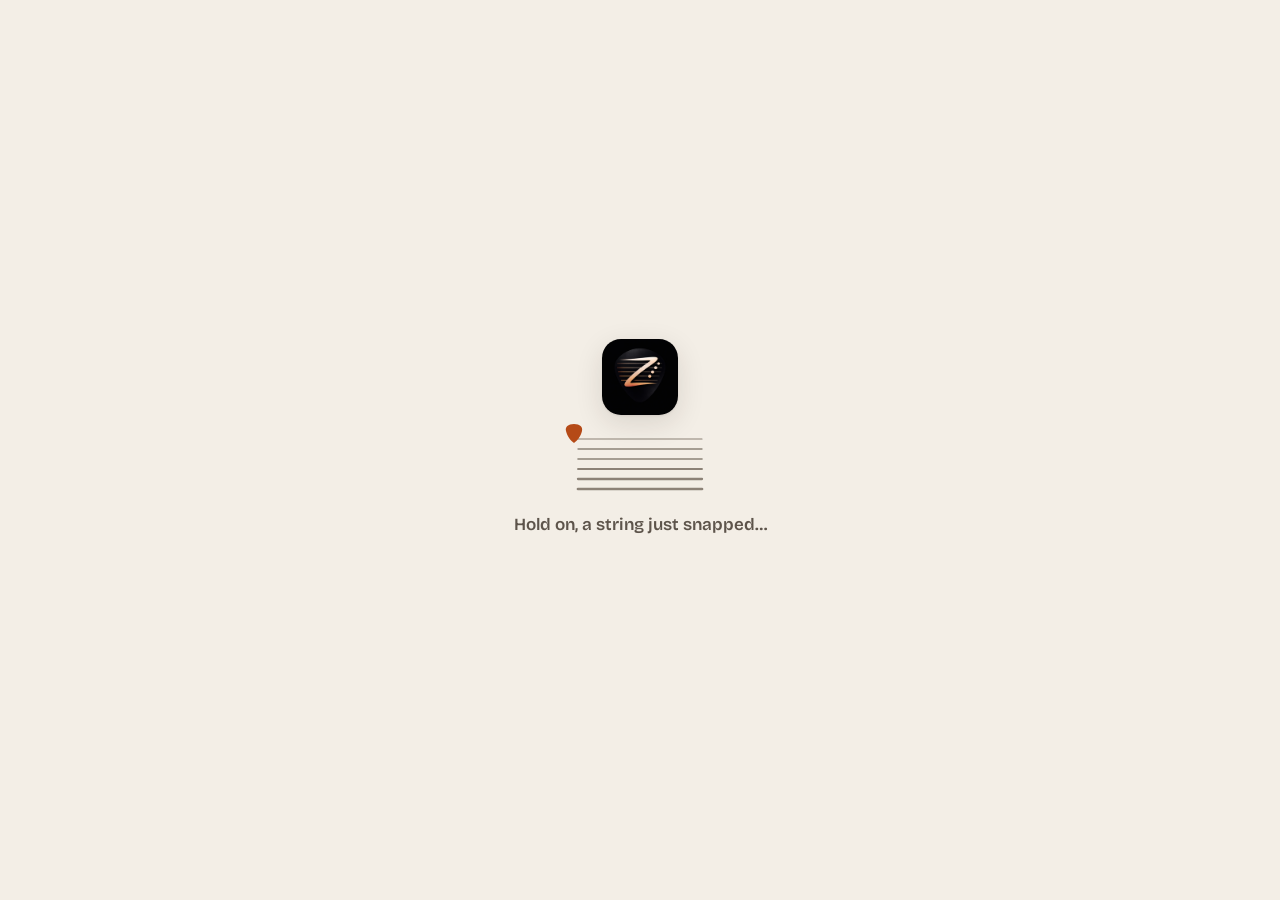
<file: index.html>
<!doctype html>
<html lang="en">
<head>
  <meta charset="utf-8">
  <meta name="viewport" content="width=device-width, initial-scale=1, maximum-scale=1, user-scalable=no, viewport-fit=cover">
  <meta name="theme-color" content="#f3eee6">
  <meta name="color-scheme" content="light dark">
  <meta name="description" content="Your guitar songbook: chords over lyrics, chord shapes, autoscroll, tuner. Works offline.">
  <meta name="apple-mobile-web-app-capable" content="yes">
  <meta name="mobile-web-app-capable" content="yes">
  <meta name="apple-mobile-web-app-status-bar-style" content="default">
  <meta name="apple-mobile-web-app-title" content="TabIt">
  <meta name="robots" content="noindex">
  <title>TabIt</title>
  <link rel="manifest" href="manifest.json">
  <link rel="icon" href="icons/favicon-32.png" sizes="32x32">
  <link rel="apple-touch-icon" href="icons/apple-touch-icon.png">
  <link rel="preload" href="fonts/bricolage-grotesque.woff2" as="font" type="font/woff2" crossorigin>
  <link rel="preload" href="fonts/source-serif-4.woff2" as="font" type="font/woff2" crossorigin>
  <link rel="preload" href="fonts/jetbrains-mono.woff2" as="font" type="font/woff2" crossorigin>
  <link rel="stylesheet" href="styles.css">
  <script>
    // theme before first paint, so dark mode never flashes white
    try {
      var t = (JSON.parse(localStorage.getItem('tabit.prefs')) || {}).theme;
      if (t && t !== 'system') document.documentElement.dataset.theme = t;
    } catch (e) {}
  </script>
  <script type="module" src="js/splash.js"></script>
  <script type="module" src="js/app.js"></script>
</head>
<body>
  <div id="root" class="splash" aria-busy="true">
    <div class="splash-in">
      <img class="splash-logo" src="icons/icon-192.png" alt="" width="76" height="76">
      <svg class="splash-strings" viewBox="0 0 132 62" aria-hidden="true">
        <line x1="4" y1="6" x2="128" y2="6" stroke-width="1.1" style="--i:0"/>
        <line x1="4" y1="16" x2="128" y2="16" stroke-width="1.3" style="--i:1"/>
        <line x1="4" y1="26" x2="128" y2="26" stroke-width="1.6" style="--i:2"/>
        <line x1="4" y1="36" x2="128" y2="36" stroke-width="1.9" style="--i:3"/>
        <line x1="4" y1="46" x2="128" y2="46" stroke-width="2.3" style="--i:4"/>
        <line x1="4" y1="56" x2="128" y2="56" stroke-width="2.7" style="--i:5"/>
        <path class="pick" d="M0-9C6-9 9-6 8-2 7 3 3 8 0 10-3 8-7 3-8-2-9-6-6-9 0-9Z"/>
      </svg>
      <p class="splash-pun" aria-live="polite"></p>
    </div>
  </div>
  <noscript><p style="padding:24px">TabIt needs JavaScript.</p></noscript>
</body>
</html>
</file>
<file: styles.css>
/* TabIt — "copper & ink"
   Two themes: Paper (warm off-white, ink, copper chords) and Stage (warm black,
   peach chords). Type: Bricolage Grotesque for the interface and chord names,
   Source Serif 4 for lyrics (it reads like a printed songbook), JetBrains Mono
   for tablature. All fonts are self-hosted so the app works offline. */

@font-face {
  font-family: 'Bricolage Grotesque';
  src: url(fonts/bricolage-grotesque.woff2) format('woff2');
  font-weight: 200 800;
  font-display: swap;
}
@font-face {
  font-family: 'Source Serif 4';
  src: url(fonts/source-serif-4.woff2) format('woff2');
  font-weight: 200 900;
  font-display: swap;
}
@font-face {
  font-family: 'JetBrains Mono';
  src: url(fonts/jetbrains-mono.woff2) format('woff2');
  font-weight: 100 800;
  font-display: swap;
}

:root {
  --font-ui: 'Bricolage Grotesque', ui-sans-serif, system-ui, -apple-system, 'Segoe UI', Roboto, sans-serif;
  --font-lyric: 'Source Serif 4', 'Iowan Old Style', 'Palatino Linotype', Georgia, serif;
  --font-mono: 'JetBrains Mono', ui-monospace, 'SF Mono', Menlo, Consolas, monospace;

  --bg: #f3eee6;
  --surface: #fbf8f3;
  --surface-2: #ebe4d9;
  --surface-3: #e0d7ca;
  --ink: #1b1612;
  --ink-2: #5d544b;
  --ink-3: #8c8277;
  --line: rgba(40, 28, 18, 0.13);
  --line-strong: rgba(40, 28, 18, 0.24);
  --accent: #b54a17;
  --accent-2: #d86a2f;
  --accent-ink: #fff7f0;
  --accent-soft: rgba(181, 74, 23, 0.1);
  --chord: #ad3d10;
  --chord-soft: rgba(173, 61, 16, 0.1);
  --good: #2f7d4e;
  --good-soft: rgba(47, 125, 78, 0.12);
  --warn: #9a6a00;
  --danger: #b42318;
  --danger-soft: rgba(180, 35, 24, 0.1);
  --deck: #1d1916;
  --deck-ink: #f2ebe3;
  --deck-ink-2: #a89e94;
  --shadow: 0 1px 2px rgba(40, 28, 18, 0.08), 0 8px 28px rgba(40, 28, 18, 0.12);
  --scrim: rgba(25, 18, 12, 0.42);
  --radius: 14px;
  --radius-s: 9px;
  --tabbar-h: 58px;
  --safe-b: env(safe-area-inset-bottom, 0px);
  --safe-t: env(safe-area-inset-top, 0px);
  --gutter: 16px;
  color-scheme: light;
}

@media (prefers-color-scheme: dark) {
  :root:not([data-theme='light']) {
    --bg: #12100e;
    --surface: #1b1815;
    --surface-2: #26221e;
    --surface-3: #312c27;
    --ink: #f2ebe3;
    --ink-2: #b9aea3;
    --ink-3: #85796f;
    --line: rgba(242, 235, 227, 0.11);
    --line-strong: rgba(242, 235, 227, 0.22);
    --accent: #f08a4b;
    --accent-2: #f6a26b;
    --accent-ink: #1c0f07;
    --accent-soft: rgba(240, 138, 75, 0.14);
    --chord: #f7ad78;
    --chord-soft: rgba(247, 173, 120, 0.13);
    --good: #5ccf8b;
    --good-soft: rgba(92, 207, 139, 0.14);
    --warn: #e8b84a;
    --danger: #ff6f61;
    --danger-soft: rgba(255, 111, 97, 0.14);
    --deck: #2a2521;
    --shadow: 0 1px 2px rgba(0, 0, 0, 0.4), 0 10px 30px rgba(0, 0, 0, 0.45);
    --scrim: rgba(0, 0, 0, 0.55);
    color-scheme: dark;
  }
}
:root[data-theme='dark'] {
  --bg: #12100e;
  --surface: #1b1815;
  --surface-2: #26221e;
  --surface-3: #312c27;
  --ink: #f2ebe3;
  --ink-2: #b9aea3;
  --ink-3: #85796f;
  --line: rgba(242, 235, 227, 0.11);
  --line-strong: rgba(242, 235, 227, 0.22);
  --accent: #f08a4b;
  --accent-2: #f6a26b;
  --accent-ink: #1c0f07;
  --accent-soft: rgba(240, 138, 75, 0.14);
  --chord: #f7ad78;
  --chord-soft: rgba(247, 173, 120, 0.13);
  --good: #5ccf8b;
  --good-soft: rgba(92, 207, 139, 0.14);
  --warn: #e8b84a;
  --danger: #ff6f61;
  --danger-soft: rgba(255, 111, 97, 0.14);
  --deck: #2a2521;
  --shadow: 0 1px 2px rgba(0, 0, 0, 0.4), 0 10px 30px rgba(0, 0, 0, 0.45);
  --scrim: rgba(0, 0, 0, 0.55);
  color-scheme: dark;
}
/* Stage black: true black for OLED phones on stage */
:root[data-theme='black'] {
  --bg: #000;
  --surface: #0e0d0c;
  --surface-2: #1a1816;
  --surface-3: #262320;
  --ink: #f5efe8;
  --ink-2: #b9aea3;
  --ink-3: #7d7369;
  --line: rgba(245, 239, 232, 0.12);
  --line-strong: rgba(245, 239, 232, 0.22);
  --accent: #ff9150;
  --accent-2: #ffab78;
  --accent-ink: #1c0f07;
  --accent-soft: rgba(255, 145, 80, 0.15);
  --chord: #ffb27d;
  --chord-soft: rgba(255, 178, 125, 0.14);
  --good: #5ccf8b;
  --good-soft: rgba(92, 207, 139, 0.14);
  --warn: #e8b84a;
  --danger: #ff6f61;
  --danger-soft: rgba(255, 111, 97, 0.14);
  --deck: #1d1a17;
  --shadow: 0 1px 2px rgba(0, 0, 0, 0.6), 0 10px 30px rgba(0, 0, 0, 0.6);
  --scrim: rgba(0, 0, 0, 0.6);
  color-scheme: dark;
}

*, *::before, *::after { box-sizing: border-box; }
/* an app, not a page: no pinch or double-tap zoom (a song's text size is pinched instead) */
html { -webkit-text-size-adjust: 100%; text-size-adjust: 100%; height: 100%; touch-action: pan-x pan-y; }
body {
  margin: 0;
  min-height: 100%;
  background: var(--bg);
  color: var(--ink);
  font: 400 16px/1.45 var(--font-ui);
  -webkit-font-smoothing: antialiased;
  -webkit-tap-highlight-color: transparent;
  overscroll-behavior-y: none;
}
button, input, select, textarea { font: inherit; color: inherit; }
button { cursor: pointer; }
a { color: var(--accent); }
:focus-visible { outline: 2px solid var(--accent); outline-offset: 2px; border-radius: 4px; }
[hidden] { display: none !important; }
.ic { width: 22px; height: 22px; flex: none; vertical-align: middle; }
.set-row > .ic { color: var(--ink-2); }
.set-row > .ic.on { color: var(--accent); }
.sr-only { position: absolute; width: 1px; height: 1px; padding: 0; margin: -1px; overflow: hidden; clip: rect(0 0 0 0); white-space: nowrap; border: 0; }

/* ---------- app shell ---------- */

.app { min-height: 100dvh; display: flex; flex-direction: column; }
.view { flex: 1; min-width: 0; padding-bottom: calc(var(--tabbar-h) + var(--safe-b) + 12px); }
.app.immersive .view { padding-bottom: 0; }

.tabbar {
  position: fixed; left: 0; right: 0; bottom: 0; z-index: 40;
  display: grid; grid-template-columns: repeat(4, 1fr);
  height: calc(var(--tabbar-h) + var(--safe-b)); padding-bottom: var(--safe-b);
  background: color-mix(in srgb, var(--bg) 97%, transparent);
  backdrop-filter: saturate(1.4) blur(16px); -webkit-backdrop-filter: saturate(1.4) blur(16px);
  border-top: 1px solid var(--line);
}
.app.immersive .tabbar { display: none; }
.tab-btn {
  appearance: none; border: 0; background: none; padding: 7px 0 0; text-decoration: none;
  display: flex; flex-direction: column; align-items: center; gap: 3px;
  color: var(--ink-3); font: 600 11px/1 var(--font-ui); letter-spacing: 0.02em; position: relative;
}
.tab-btn svg { width: 24px; height: 24px; }
.tab-btn[aria-current='page'] { color: var(--ink); }
.tab-btn[aria-current='page']::after {
  content: ''; position: absolute; top: 0; left: 50%; width: 22px; height: 3px; margin-left: -11px;
  border-radius: 0 0 3px 3px; background: var(--accent);
}
.tab-brand { display: none; }

@media (min-width: 900px) {
  .app { flex-direction: row; }
  .tabbar {
    position: sticky; top: 0; left: auto; bottom: auto; height: 100dvh; width: 92px; flex: none;
    grid-template-columns: none; grid-auto-rows: 72px; align-content: start; gap: 4px; padding: 14px 0;
    border-top: 0; border-right: 1px solid var(--line); background: var(--bg); backdrop-filter: none;
  }
  .tab-brand { display: flex; justify-content: center; padding: 6px 0 14px; }
  .tab-brand img { width: 40px; height: 40px; border-radius: 11px; }
  .tab-btn { padding: 12px 0; font-size: 12px; }
  .tab-btn[aria-current='page']::after { top: 50%; left: 0; width: 3px; height: 26px; margin: -13px 0 0; border-radius: 0 3px 3px 0; }
  .view { padding-bottom: 32px; }
  .app.immersive .tabbar { display: grid; }
}

/* ---------- page header ---------- */

.page { max-width: 760px; margin: 0 auto; padding: 0 var(--gutter); }
.page.wide { max-width: 1100px; }
.page-head { padding: calc(var(--safe-t) + 18px) 0 10px; display: flex; align-items: flex-end; gap: 12px; }
.page-title {
  margin: 0; flex: 1; min-width: 0;
  font: 700 34px/1.02 var(--font-ui); font-variation-settings: 'opsz' 96; letter-spacing: -0.025em;
}
.page-title small { display: block; margin-bottom: 6px; font: 600 12px/1 var(--font-ui); letter-spacing: 0.12em; text-transform: uppercase; color: var(--ink-3); }
.eyebrow { font: 600 12px/1 var(--font-ui); letter-spacing: 0.12em; text-transform: uppercase; color: var(--ink-3); }

/* ---------- buttons & inputs ---------- */

.btn {
  appearance: none; border: 0; border-radius: var(--radius-s); min-height: 42px; padding: 0 16px;
  display: inline-flex; align-items: center; justify-content: center; gap: 8px;
  background: var(--surface-2); color: var(--ink); font: 600 15px/1 var(--font-ui);
  transition: background-color .15s, transform .1s, opacity .15s; white-space: nowrap;
}
.btn:active { transform: scale(0.97); }
.btn:disabled { opacity: 0.45; pointer-events: none; }
.btn svg { width: 19px; height: 19px; flex: none; }
.btn-primary { background: var(--accent); color: var(--accent-ink); }
.btn-ghost { background: transparent; }
.btn-ghost:hover { background: var(--surface-2); }
.btn-danger { background: var(--danger-soft); color: var(--danger); }
.btn-small { min-height: 34px; padding: 0 12px; font-size: 14px; border-radius: 8px; }
.btn-block { width: 100%; }
.icon-btn {
  appearance: none; border: 0; background: transparent; color: var(--ink);
  width: 42px; height: 42px; border-radius: 12px; display: inline-grid; place-items: center; flex: none;
}
.icon-btn:hover { background: var(--surface-2); }
.icon-btn:active { transform: scale(0.94); }
.icon-btn svg { width: 22px; height: 22px; }
.icon-btn.on { color: var(--accent); }
.icon-btn.filled { background: var(--surface-2); }

.field { display: grid; gap: 6px; margin: 0 0 14px; }
.field > span { font: 600 13px/1.2 var(--font-ui); color: var(--ink-2); }
.hint { font-size: 13px; color: var(--ink-3); margin: 4px 0 0; }
.input, .textarea, .select {
  width: 100%; min-height: 46px; padding: 11px 14px; border-radius: var(--radius-s);
  border: 1px solid var(--line); background: var(--surface); color: var(--ink); font-size: 16px; outline: 0;
}
.input:focus, .textarea:focus, .select:focus { border-color: var(--accent); box-shadow: 0 0 0 3px var(--accent-soft); }
.textarea { min-height: 160px; resize: vertical; line-height: 1.5; }
.select { appearance: none; padding-right: 36px; background-image: linear-gradient(45deg, transparent 50%, var(--ink-3) 50%), linear-gradient(135deg, var(--ink-3) 50%, transparent 50%); background-position: calc(100% - 19px) 50%, calc(100% - 14px) 50%; background-size: 5px 5px; background-repeat: no-repeat; }
.error { color: var(--danger); font-size: 14px; margin: 6px 0 0; }

.search {
  position: relative; display: flex; align-items: center;
}
.search svg { position: absolute; left: 13px; width: 19px; height: 19px; color: var(--ink-3); pointer-events: none; }
.search .input { padding-left: 42px; padding-right: 40px; background: var(--surface-2); border-color: transparent; border-radius: 12px; font-weight: 400; }
.search .input::placeholder { color: var(--ink-3); font-weight: 400; }
.search .input::-webkit-search-cancel-button { display: none; }
.search .input:focus { background: var(--surface); border-color: var(--accent); }
.search .clear { position: absolute; right: 4px; }

.seg { display: flex; gap: 2px; padding: 3px; border-radius: 11px; background: var(--surface-2); }
.seg button {
  flex: 1; appearance: none; border: 0; background: transparent; min-height: 34px; padding: 0 10px; border-radius: 8px;
  font: 600 14px/1 var(--font-ui); color: var(--ink-2); white-space: nowrap;
}
.seg button[aria-pressed='true'] { background: var(--surface); color: var(--ink); box-shadow: 0 1px 2px rgba(0, 0, 0, .12); }

.chip {
  display: inline-flex; align-items: center; gap: 4px; height: 24px; padding: 0 8px; border-radius: 6px;
  background: var(--surface-2); color: var(--ink-2); font: 600 12px/1 var(--font-ui); white-space: nowrap;
}
.chip.accent { background: var(--accent-soft); color: var(--accent); }
.chip.key { font-family: var(--font-mono); font-weight: 600; letter-spacing: -0.02em; }
button.chip-btn { appearance: none; border: 0; cursor: pointer; }
button.chip-btn .ic { width: 15px; height: 15px; }
button.chip-btn:not(.accent) { box-shadow: inset 0 0 0 1px var(--line-strong); }
button.chip-btn:active { transform: scale(0.97); }

/* transpose menu */
.transpose-now { margin: 0 0 6px; font: 500 16px/1.35 var(--font-ui); color: var(--ink-2); }
.transpose-now b { color: var(--chord); font-weight: 800; }
.key-grid { display: grid; grid-template-columns: repeat(6, 1fr); gap: 6px; margin: 10px 0 6px; }
.key-grid button {
  appearance: none; border: 1px solid var(--line); border-radius: 10px; background: var(--surface); color: var(--ink);
  padding: 9px 0 7px; display: grid; justify-items: center; gap: 3px; font: 700 16px/1.1 var(--font-ui); cursor: pointer;
}
.key-grid button small { font: 600 10.5px/1 var(--font-ui); color: var(--ink-3); }
.key-grid button.orig { border-color: var(--accent); }
.key-grid button[aria-pressed="true"] { background: var(--accent); border-color: var(--accent); color: var(--accent-ink); }
.key-grid button[aria-pressed="true"] small { color: var(--accent-ink); }
@media (max-width: 359px) { .key-grid { grid-template-columns: repeat(4, 1fr); } }

.toggle { position: relative; width: 48px; height: 28px; flex: none; }
.toggle input { position: absolute; inset: 0; opacity: 0; margin: 0; cursor: pointer; }
.toggle span { position: absolute; inset: 0; border-radius: 99px; background: var(--surface-3); transition: background .2s; pointer-events: none; }
.toggle span::after { content: ''; position: absolute; top: 3px; left: 3px; width: 22px; height: 22px; border-radius: 50%; background: #fff; box-shadow: 0 1px 3px rgba(0,0,0,.3); transition: transform .2s; }
.toggle input:checked + span { background: var(--accent); }
.toggle input:checked + span::after { transform: translateX(20px); }

/* ---------- lists ---------- */

.list { margin: 0; padding: 0; list-style: none; }
.row {
  position: relative; display: flex; align-items: center; gap: 12px; min-height: 64px; padding: 10px 2px;
  border-bottom: 1px solid var(--line); background: var(--bg); cursor: pointer;
}
.row:active { background: var(--surface-2); }
.row-main { flex: 1; min-width: 0; }
.row-title { font: 600 17px/1.25 var(--font-ui); letter-spacing: -0.01em; overflow: hidden; text-overflow: ellipsis; white-space: nowrap; }
.row-sub { margin-top: 2px; font-size: 14px; color: var(--ink-2); overflow: hidden; text-overflow: ellipsis; white-space: nowrap; }
.row-meta { display: flex; align-items: center; gap: 6px; flex: none; color: var(--ink-3); }
.row-key { display: grid; justify-items: end; gap: 2px; }
.row-key small { font: 600 11px/1 var(--font-ui); color: var(--ink-3); white-space: nowrap; }
.row .fav { color: var(--accent); }
.row-art {
  width: 46px; height: 46px; flex: none; border-radius: 10px; overflow: hidden; display: grid; place-items: center;
  background: var(--surface-2); color: var(--ink-3); font: 700 17px/1 var(--font-ui); letter-spacing: -0.03em;
}
.row-art img { width: 100%; height: 100%; object-fit: cover; }
.group-head {
  position: sticky; top: 0; z-index: 2; padding: 14px 2px 6px; background: var(--bg);
  font: 600 12px/1 var(--font-ui); letter-spacing: 0.12em; text-transform: uppercase; color: var(--ink-3);
  border-bottom: 1px solid var(--line);
}
.empty { padding: 56px 18px; text-align: center; color: var(--ink-2); }
.empty h3 { margin: 12px 0 6px; font: 700 22px/1.2 var(--font-ui); color: var(--ink); letter-spacing: -0.02em; }
.empty p { margin: 0 auto 18px; max-width: 360px; }
.empty .art { color: var(--ink-3); }

/* swipe to delete */
.swipe { position: relative; overflow: hidden; }
.swipe-under {
  position: absolute; inset: 0 0 0 auto; width: 100%; display: flex; justify-content: flex-end; align-items: center; padding-right: 22px;
  background: var(--danger); color: #fff; font: 700 15px/1 var(--font-ui);
}
.swipe > .row { transition: transform .22s cubic-bezier(.2, .8, .2, 1); touch-action: pan-y; }
.swipe.dragging > .row { transition: none; }

/* ---------- cards & settings ---------- */

.card { background: var(--surface); border-radius: var(--radius); padding: 18px; margin: 0 0 14px; border: 1px solid var(--line); }
.card h2 { margin: 0 0 6px; font: 700 19px/1.2 var(--font-ui); letter-spacing: -0.015em; }
.card p { margin: 0 0 12px; color: var(--ink-2); }
.card .btn-row { display: flex; gap: 8px; flex-wrap: wrap; }
.set-group { margin: 22px 0 8px; }
.set-group > h2 { margin: 0 0 8px; padding: 0 2px; font: 600 12px/1 var(--font-ui); letter-spacing: 0.12em; text-transform: uppercase; color: var(--ink-3); }
.set-list { background: var(--surface); border: 1px solid var(--line); border-radius: var(--radius); overflow: hidden; }
.set-row { display: flex; align-items: center; gap: 12px; min-height: 54px; padding: 10px 16px; border-bottom: 1px solid var(--line); }
.set-row:last-child { border-bottom: 0; }
.set-row > .lbl { flex: 1; min-width: 0; }
.set-row > .lbl b { display: block; font-weight: 600; }
.set-row > .lbl small { display: block; color: var(--ink-3); font-size: 13px; margin-top: 1px; }
.set-row.click { cursor: pointer; }
.set-row.click:active { background: var(--surface-2); }
.set-row .val { color: var(--ink-3); font-size: 15px; }
.status-dot { width: 8px; height: 8px; border-radius: 50%; background: var(--ink-3); display: inline-block; flex: none; }
.status-dot.ok { background: var(--good); }
.status-dot.busy { background: var(--accent); animation: pulse 1s ease-in-out infinite; }
.status-dot.err { background: var(--danger); }
@keyframes pulse { 50% { opacity: .35; } }

.pill {
  display: inline-flex; align-items: center; gap: 7px; height: 30px; padding: 0 11px; border-radius: 99px;
  background: var(--surface-2); font: 600 13px/1 var(--font-ui); color: var(--ink-2); border: 0;
}

/* ---------- sheets (bottom drawers / dialogs), toasts ---------- */

.scrim { position: fixed; inset: 0; z-index: 90; background: var(--scrim); animation: fade .2s ease; }
.drawer {
  position: fixed; z-index: 91; left: 0; right: 0; bottom: 0; max-height: 92dvh; overflow: auto; overscroll-behavior: contain;
  background: var(--surface); border-radius: 20px 20px 0 0; padding: 8px var(--gutter) calc(var(--safe-b) + 18px);
  box-shadow: var(--shadow); animation: rise .28s cubic-bezier(.2, .9, .25, 1);
}
.drawer.full { height: 92dvh; }
.drawer:focus { outline: none; }
.drawer-grip { width: 40px; height: 5px; border-radius: 3px; background: var(--line-strong); margin: 4px auto 10px; }
.drawer-head { display: flex; align-items: center; gap: 8px; margin: 0 0 12px; }
.drawer-head h2 { flex: 1; margin: 0; font: 700 22px/1.15 var(--font-ui); letter-spacing: -0.02em; }
@media (min-width: 700px) {
  .drawer { left: 50%; right: auto; bottom: auto; top: 50%; width: min(560px, calc(100vw - 48px)); max-height: min(86dvh, 820px); transform: translate(-50%, -50%); border-radius: 20px; padding: 18px 22px 22px; animation: pop .22s cubic-bezier(.2, .9, .25, 1); }
  .drawer.full { height: min(86dvh, 820px); }
  .drawer.wide { width: min(820px, calc(100vw - 48px)); }
  .drawer-grip { display: none; }
}
@keyframes fade { from { opacity: 0; } }
@keyframes rise { from { transform: translateY(40px); opacity: 0; } }
@keyframes pop { from { transform: translate(-50%, -46%); opacity: 0; } }

.toasts { position: fixed; z-index: 120; left: 0; right: 0; bottom: calc(var(--tabbar-h) + var(--safe-b) + 12px); display: grid; justify-items: center; gap: 8px; pointer-events: none; padding: 0 12px; }
.app.immersive ~ .toasts { bottom: calc(var(--safe-b) + 96px); }
@media (min-width: 900px) { .toasts { bottom: 24px; } }
.toast {
  pointer-events: auto; display: flex; align-items: center; gap: 12px; max-width: 520px; min-height: 46px; padding: 8px 8px 8px 16px;
  background: var(--deck); color: var(--deck-ink); border-radius: 12px; box-shadow: var(--shadow); animation: rise .25s ease;
  font: 500 15px/1.3 var(--font-ui);
}
.toast button { appearance: none; border: 0; background: rgba(255, 255, 255, 0.12); color: var(--deck-ink); font: 700 14px/1 var(--font-ui); border-radius: 8px; padding: 9px 12px; }

/* ---------- library ---------- */

.lib-tools { position: sticky; top: 0; z-index: 5; background: var(--bg); padding: 8px 0 10px; display: grid; gap: 10px; }
.lib-filter { display: flex; gap: 8px; align-items: center; }
.lib-filter .seg { flex: 1; }
.lib-count { padding: 10px 2px 2px; font-size: 13px; color: var(--ink-3); display: flex; justify-content: space-between; gap: 8px; }
.ug-row .row-art { background: var(--accent-soft); color: var(--accent); }
.result-ver { display: flex; flex-wrap: wrap; gap: 6px; margin-top: 6px; }
.ver-btn {
  appearance: none; border: 1px solid var(--line); background: var(--surface); border-radius: 8px; padding: 6px 9px;
  font: 600 13px/1 var(--font-ui); color: var(--ink); display: inline-flex; gap: 6px; align-items: center;
}
.ug-types { margin: 4px 0 10px; }
/* following a video: the line it's at */
.read-line { position: fixed; z-index: 4; width: 6px; height: 1.7em; margin-top: -0.85em; border-radius: 3px; background: var(--accent); opacity: 0; transition: opacity .3s; pointer-events: none; }
.read-line.on { opacity: .9; }
.ug-pro { margin: 10px 4px 0; }
.ver-btn .stars { color: var(--accent); font-family: var(--font-mono); font-size: 12px; }
.ver-btn .votes { color: var(--ink-3); font-weight: 500; }
.ver-btn.best { border-color: var(--accent); }
.spinner { width: 18px; height: 18px; border-radius: 50%; border: 2px solid var(--line-strong); border-top-color: var(--accent); animation: spin .8s linear infinite; display: inline-block; flex: none; }
@keyframes spin { to { transform: rotate(360deg); } }

/* ---------- song view ---------- */

.song { --fs: 18px; max-width: 900px; margin: 0 auto; padding: 0 var(--gutter); }
.song-bar {
  position: sticky; top: 0; z-index: 30; display: flex; align-items: center; gap: 4px;
  padding: calc(var(--safe-t) + 6px) 0 6px; margin: 0 calc(var(--gutter) * -1); padding-left: 6px; padding-right: 6px;
  background: color-mix(in srgb, var(--bg) 90%, transparent); backdrop-filter: blur(12px); -webkit-backdrop-filter: blur(12px);
  transition: transform .25s ease, opacity .25s;
}
.song-bar .ttl { flex: 1; min-width: 0; text-align: center; opacity: 0; transition: opacity .2s; font: 700 16px/1.2 var(--font-ui); overflow: hidden; white-space: nowrap; text-overflow: ellipsis; }
.song.scrolled .song-bar .ttl { opacity: 1; }
.song.chrome-hidden .song-bar { transform: translateY(-110%); opacity: 0; }
.song-head { padding: 6px 0 4px; }
.song-title-row { display: flex; align-items: center; gap: 14px; }
.song-title-text { min-width: 0; }
.song-art {
  width: 72px; height: 72px; flex: none; border-radius: 12px; overflow: hidden; display: grid; place-items: center;
  background: var(--surface-2); color: var(--ink-3); font: 700 24px/1 var(--font-ui); letter-spacing: -0.03em; box-shadow: var(--shadow);
}
.song-art img { width: 100%; height: 100%; object-fit: cover; display: block; }
@media (min-width: 700px) { .song-art { width: 96px; height: 96px; border-radius: 14px; font-size: 30px; } }
.song-head h1 { margin: 0; font: 700 clamp(28px, 6.4vw, 44px)/1.02 var(--font-ui); font-variation-settings: 'opsz' 96; letter-spacing: -0.03em; }
.song-head .by { margin: 6px 0 0; font: 500 17px/1.3 var(--font-ui); color: var(--ink-2); }
.song-head .by a { color: inherit; text-decoration: none; }
.song-meta { display: flex; flex-wrap: wrap; gap: 6px; margin: 12px 0 0; }
.song-meta .chip { height: 28px; padding: 0 10px; font-size: 13px; }
.preview-banner { display: flex; align-items: center; gap: 10px; margin: 14px 0 0; padding: 10px 12px; border-radius: 12px; background: var(--accent-soft); color: var(--ink); font-size: 14px; }
.preview-banner span { flex: 1; }

/* strumming pattern */
.strum { margin: 14px 0 0; padding: 9px 12px 8px; border: 1px solid var(--line); border-radius: var(--radius); background: var(--surface); max-width: 640px; }
.strum-head { display: flex; align-items: center; gap: 8px; min-width: 0; font: 600 13px/1.2 var(--font-ui); color: var(--ink-2); }
.strum-title { color: var(--ink); font-weight: 700; letter-spacing: 0.01em; flex: none; }
.strum-part { min-width: 0; overflow: hidden; text-overflow: ellipsis; white-space: nowrap; color: var(--ink-3); }
.strum-pick {
  min-width: 0; max-width: 60%; height: 26px; padding: 0 22px 0 8px; border: 1px solid var(--line); border-radius: 8px;
  background: var(--surface-2); color: var(--ink); font: 600 12px/1 var(--font-ui); text-overflow: ellipsis;
}
.strum-bpm { margin-left: auto; flex: none; color: var(--ink-3); font-variant-numeric: tabular-nums; }
.strum-play {
  flex: none; width: 34px; height: 34px; display: grid; place-items: center; border: 0; border-radius: 50%;
  background: var(--accent); color: var(--accent-ink); cursor: pointer;
}
.strum-play .ic { width: 16px; height: 16px; }
.strum-play[aria-pressed="true"] { background: var(--ink); color: var(--bg); }
/* bars wrap whole when they can, else between beats */
.strum-row { display: flex; flex-wrap: wrap; row-gap: 6px; min-width: 0; margin-top: 6px; }
.strum-bar { display: flex; flex-wrap: wrap; row-gap: 6px; column-gap: 3px; padding: 0 7px; min-width: 0; }
.strum-half { display: flex; column-gap: 3px; }
.strum-bar:first-child { padding-left: 0; }
.strum-bar + .strum-bar { border-left: 1px solid var(--line-strong); }
.strum-beat { display: flex; }
.stroke { width: 19px; display: grid; grid-template-rows: 11px 24px 13px; justify-items: center; align-items: center; color: var(--chord); border-radius: 6px; transition: background-color 0.08s; }
.stroke svg { width: 12px; height: 24px; display: block; }
.stroke .mk { font: 800 11px/11px var(--font-ui); color: var(--ink-2); }
.stroke small { font: 600 10.5px/13px var(--font-ui); color: var(--ink-3); }
.stroke.mute svg, .stroke.hit svg { opacity: 0.75; }
.stroke.hit { color: var(--ink-2); }
.stroke.accent path { stroke-width: 2.6; }
.stroke .rest-dot { width: 4px; height: 4px; border-radius: 50%; background: var(--line-strong); }
.stroke.on { background: var(--chord-soft); }
.stroke.on small { color: var(--chord); }

.chord-strip { display: flex; gap: 6px; overflow-x: auto; margin: 14px calc(var(--gutter) * -1) 6px; padding: 4px var(--gutter) 8px; scrollbar-width: none; scroll-snap-type: x proximity; }
.chord-strip::-webkit-scrollbar { display: none; }
.chord-card {
  appearance: none; border: 1px solid var(--line); background: var(--surface); border-radius: 12px; padding: 6px 4px 4px;
  display: grid; justify-items: center; gap: 2px; flex: none; width: 70px; scroll-snap-align: start; color: var(--ink);
  --dg-dot: var(--ink); --dg-root: var(--accent); --dg-line: var(--ink-3); --dg-ink: var(--ink); --dg-mark: var(--ink-2); --dg-dot-ink: var(--surface);
}
.chord-card b { font: 700 15px/1.1 var(--font-ui); color: var(--chord); letter-spacing: -0.01em; }
.chord-card svg { display: block; }
.chord-card:active { transform: scale(0.96); }

/* the sheet itself */
.sheet { --cfs: 0.86; font: 400 var(--fs)/1.42 var(--font-lyric); color: var(--ink); padding: 8px 0 40vh; overflow-wrap: anywhere; font-kerning: normal; }
/* long words (URLs in the author's notes) wrap anywhere; words holding a chord never do */
.sheet .w, .sheet .c, .sheet .tab { overflow-wrap: normal; }
.sheet .pair, .sheet .lyric { line-height: 1.44; margin: 0.1em 0; }
.sheet .pair { padding-top: 0.05em; }
/* a chord + its syllable; the chord row above is exactly one chord line tall */
.sheet .c { display: inline-block; position: relative; vertical-align: baseline; white-space: pre; text-indent: 0; padding-top: calc(var(--cfs) * 1.18em); }
.sheet .cn {
  font: 700 calc(var(--cfs) * 1em)/1.18 var(--font-ui); letter-spacing: -0.01em;
  color: var(--chord); white-space: nowrap; cursor: pointer; border-radius: 4px;
}
.sheet .c > .cn { position: absolute; left: 0; top: 0; display: block; }
.sheet .cn:hover { background: var(--chord-soft); }
.sheet .cn.ann { color: var(--ink-3); font-weight: 600; font-style: normal; cursor: default; }
.sheet .cn.ann:hover { background: none; }
.sheet .ct { display: block; }
.sheet .w { white-space: nowrap; }
.sheet .hy { color: var(--ink-3); }
.sheet .c.mid .ct { background: linear-gradient(var(--ink-3), var(--ink-3)) no-repeat 0 64% / 100% 1px; }
.sheet .c.mid .tx { background: var(--bg); padding-right: 0.06em; }
.sheet .chords { margin: 0.35em 0; line-height: 1.5; }
.sheet .chords .cn.solo { display: inline; padding: 1px 3px; margin: 0 -3px; font-size: calc(var(--cfs) * 1.05em); }
.sheet .chords .gap { display: inline-block; width: calc(var(--n, 1) * 0.38em); min-width: 0.6em; }
.sheet .chords .ann { color: var(--ink-3); font: 600 0.82em/1 var(--font-ui); }
.sheet .sec {
  display: flex; align-items: center; gap: 0.6em; margin: 1.5em 0 0.45em;
  font: 700 max(11px, calc(var(--fs) * 0.64))/1 var(--font-ui); letter-spacing: 0.15em; text-transform: uppercase; color: var(--ink-3);
}
.sheet .sec::before { content: ''; width: 1.6em; height: 2px; border-radius: 2px; background: var(--accent); flex: none; }
.sheet .blk:first-child.sec { margin-top: 0.4em; }
.sheet .sec-note { text-transform: none; letter-spacing: 0; font-weight: 600; color: var(--ink-2); }
.sheet .gap { height: 0.7em; }
.sheet .tab {
  margin: 0.5em 0; padding: 0.55em 0.7em; border-radius: 10px; background: var(--surface);
  font: 400 calc(var(--fs) * 0.74)/1.28 var(--font-mono); white-space: pre; color: var(--ink-2); overflow: hidden;
}
.sheet .tab .sys + .sys { margin-top: 0.8em; padding-top: 0.8em; border-top: 1px dashed var(--line); }
.sheet .tab .tl { white-space: pre; }
.sheet .tab .tseg + .tseg { margin-top: 1em; }
.sheet .tab .tt { white-space: pre-wrap; font-weight: 600; color: var(--ink-3); margin-bottom: 0.25em; }
.sheet .tab .plain .tl { white-space: pre-wrap; }
/* (JetBrains Mono's programming ligatures would turn "|-" into one sign) */
.sheet .tab, .sheet.mono, .editor-area { font-variant-ligatures: none; font-feature-settings: 'liga' 0, 'calt' 0; }
.sheet .tab .cn.tc { display: inline; font: inherit; font-weight: 700; color: var(--chord); padding: 0; }
.sheet.mono { --cfs: 1; font-family: var(--font-mono); font-size: calc(var(--fs) * 0.84); }
.sheet.mono .pair, .sheet.mono .lyric { line-height: 1.4; }
.sheet .pre { font: 400 max(13px, 0.78em)/1.5 var(--font-ui); color: var(--ink-3); }
.sheet .pre + .pre { margin-top: 0; }
.sheet.mono .cn { font-family: var(--font-mono); letter-spacing: 0; }
.sheet.no-chords .cn, .sheet.no-chords .chords, .sheet.no-chords .pair.only-chords { display: none; }
.sheet.no-chords .c { display: inline; padding-top: 0; }
.sheet .cn.hl { background: var(--chord-soft); box-shadow: 0 0 0 2px var(--chord-soft); }
.sheet.autoscrolling { will-change: transform; }

/* wide screens: the chord shapes stay in view beside the song */
@media (min-width: 1100px) {
  .song { display: grid; grid-template-columns: minmax(0, 1fr) 272px; column-gap: 36px; max-width: 1240px; }
  .song > .song-bar, .song > .song-head { grid-column: 1 / -1; }
  .song > .sheet-holder { grid-column: 1; grid-row: 3; min-width: 0; }
  .song > .chord-strip {
    grid-column: 2; grid-row: 3; align-self: start; position: sticky; top: 64px;
    display: grid; grid-template-columns: repeat(3, 1fr); gap: 8px; margin: 14px 0 0; padding: 0 0 12px;
    max-height: calc(100dvh - 170px); overflow-y: auto; overflow-x: hidden; scroll-snap-type: none;
  }
  .song > .chord-strip .chord-card { width: auto; }
}

/* transport (autoscroll deck) */
.deck {
  --deck-w: min(560px, calc(100vw - 20px));
  position: fixed; z-index: 35; bottom: calc(var(--safe-b) + 12px); right: calc(50vw - var(--deck-w) / 2); width: var(--deck-w);
  display: flex; align-items: center; gap: 4px; padding: 6px 6px 6px 2px; border-radius: 18px; overflow: hidden;
  background: var(--deck); color: var(--deck-ink); box-shadow: var(--shadow); touch-action: pan-y;
  transition: right .34s cubic-bezier(.3, .7, .2, 1), width .34s cubic-bezier(.3, .7, .2, 1), transform .25s ease, opacity .25s;
}
@media (min-width: 900px) { .deck { right: calc(50vw - 46px - var(--deck-w) / 2); } }
.song.chrome-hidden ~ .deck, .deck.away { transform: translateY(140%); opacity: 0; }
/* tucked into the corner: the grip and play/pause */
.deck.tucked { width: 84px; right: calc(12px + env(safe-area-inset-right, 0px)); }
.deck.dragging { transition: none; }
.deck-more { flex: 1; min-width: 0; display: flex; align-items: center; gap: 4px; transition: opacity .2s; }
.deck.tucked .deck-more { opacity: 0; }
.deck-grip { appearance: none; flex: none; width: 22px; height: 50px; padding: 0; border: 0; background: none; display: grid; place-items: center; cursor: grab; }
.deck-grip i { width: 5px; height: 30px; border-radius: 3px; background: var(--deck-ink-2); opacity: .6; }
.deck-grip:hover i { opacity: .9; }
.deck .icon-btn { color: var(--deck-ink); width: 44px; height: 44px; }
.deck .icon-btn:hover { background: rgba(255, 255, 255, 0.08); }
.deck .play { width: 50px; height: 50px; border-radius: 14px; background: var(--accent); color: var(--accent-ink); }
.deck .play:hover { background: var(--accent-2); }
.deck .play svg { width: 24px; height: 24px; }
.deck-mid { flex: 1; min-width: 0; display: grid; gap: 5px; padding: 0 6px; }
.deck-time { display: flex; align-items: baseline; justify-content: space-between; gap: 6px; font: 600 13px/1 var(--font-mono); color: var(--deck-ink-2); }
.deck-time b { color: var(--deck-ink); font-weight: 600; }
.deck-time button { appearance: none; border: 0; background: none; padding: 0; color: inherit; font: inherit; }
.deck-speed { width: 100%; height: 22px; margin: 0; accent-color: var(--accent); background: transparent; }
.deck-progress { position: absolute; left: 14px; right: 14px; top: 0; height: 2px; border-radius: 2px; overflow: hidden; }
.deck-progress i { display: block; height: 100%; width: 0; background: var(--accent); }

/* youtube mini player */
.yt {
  position: fixed; z-index: 36; right: 12px; bottom: calc(var(--safe-b) + 84px); width: min(340px, calc(100vw - 24px));
  border-radius: 14px; overflow: hidden; background: #000; box-shadow: var(--shadow); touch-action: none;
}
.yt-bar { display: flex; align-items: center; gap: 4px; padding: 4px 4px 4px 12px; background: var(--deck); color: var(--deck-ink); font: 600 13px/1.2 var(--font-ui); cursor: grab; }
.yt-bar span { flex: 1; min-width: 0; overflow: hidden; white-space: nowrap; text-overflow: ellipsis; }
.yt-bar .icon-btn { color: var(--deck-ink); width: 44px; height: 44px; }
.yt-bar .icon-btn.on { color: var(--accent); }
.yt-frame { position: relative; aspect-ratio: 16 / 9; }
.yt-frame > div, .yt-frame iframe { position: absolute; inset: 0; width: 100%; height: 100%; border: 0; }
.yt.mini .yt-frame { display: none; }

/* chord voicing drawer */
.voicing-stage { display: grid; justify-items: center; gap: 8px; padding: 4px 0 6px; }
.voicing-name { font: 700 40px/1 var(--font-ui); letter-spacing: -0.02em; color: var(--chord); }
.voicing-track { display: flex; overflow-x: auto; scroll-snap-type: x mandatory; width: 100%; scrollbar-width: none; overscroll-behavior-x: contain; }
.voicing-track::-webkit-scrollbar { display: none; }
.voicing-slide { flex: 0 0 100%; scroll-snap-align: center; display: grid; justify-items: center; gap: 6px; padding: 6px 0; color: var(--ink);
  --dg-dot: var(--ink); --dg-root: var(--accent); --dg-line: var(--ink-3); --dg-ink: var(--ink); --dg-mark: var(--ink-2); --dg-dot-ink: var(--surface); }
.voicing-slide .frets { font: 600 13px/1 var(--font-mono); color: var(--ink-3); letter-spacing: 0.08em; }
.voicing-dots { display: flex; gap: 6px; justify-content: center; flex-wrap: wrap; max-width: 280px; }
.voicing-dots button { appearance: none; border: 0; padding: 0; width: 8px; height: 8px; border-radius: 50%; background: var(--line-strong); }
.voicing-dots button[aria-current='true'] { background: var(--accent); width: 20px; border-radius: 4px; }
.voicing-nav { display: flex; align-items: center; gap: 10px; }
.voicing-count { font: 600 14px/1 var(--font-mono); color: var(--ink-2); min-width: 64px; text-align: center; }

/* tools drawer */
.tools-grid { display: grid; gap: 12px; }
.stepper { display: flex; align-items: center; gap: 6px; }
.stepper output { min-width: 64px; text-align: center; font: 700 18px/1 var(--font-ui); }
.stepper .icon-btn { background: var(--surface-2); }
.tool-row { display: flex; align-items: center; justify-content: space-between; gap: 12px; min-height: 52px; border-bottom: 1px solid var(--line); }
.tool-row:last-child { border-bottom: 0; }
.tool-row > span { font-weight: 600; }
.tool-row > span small { display: block; font-weight: 400; color: var(--ink-3); font-size: 13px; }

/* ---------- chords page ---------- */

.root-row { display: grid; grid-template-columns: repeat(6, 1fr); gap: 6px; }
@media (min-width: 560px) { .root-row { grid-template-columns: repeat(12, 1fr); } }
.root-btn, .qual-btn {
  appearance: none; border: 1px solid var(--line); background: var(--surface); color: var(--ink); border-radius: 10px;
  min-height: 44px; font: 700 16px/1 var(--font-ui);
}
.root-btn[aria-pressed='true'], .qual-btn[aria-pressed='true'] { background: var(--ink); color: var(--bg); border-color: var(--ink); }
.qual-row { display: flex; gap: 6px; overflow-x: auto; padding: 2px 0 6px; scrollbar-width: none; }
.qual-row::-webkit-scrollbar { display: none; }
.qual-btn { flex: none; padding: 0 12px; font-size: 15px; min-height: 40px; }
.diagram-grid { display: grid; grid-template-columns: repeat(auto-fill, minmax(132px, 1fr)); gap: 10px; }
.diagram-card {
  appearance: none; border: 1px solid var(--line); background: var(--surface); border-radius: 14px; padding: 10px 6px 8px; color: var(--ink);
  display: grid; justify-items: center; gap: 6px;
  --dg-dot: var(--ink); --dg-root: var(--accent); --dg-line: var(--ink-3); --dg-ink: var(--ink); --dg-mark: var(--ink-2); --dg-dot-ink: var(--surface);
}
.diagram-card small { font: 600 12px/1 var(--font-mono); color: var(--ink-3); letter-spacing: 0.06em; }

/* ---------- tuner ---------- */

.tuner { display: grid; justify-items: center; gap: 18px; padding: 6px 0 24px; }
.meter { width: min(440px, 100%); }
.meter svg { width: 100%; height: auto; display: block; overflow: visible; }
.meter .tick { stroke: var(--ink-3); stroke-width: 1.5; }
.meter .tick.major { stroke: var(--ink-2); stroke-width: 2.5; }
.meter .zone { fill: none; stroke: var(--good); stroke-width: 10; stroke-linecap: round; opacity: 0.25; }
.meter .needle { stroke: var(--accent); stroke-width: 4; stroke-linecap: round; }
.meter .hub { fill: var(--ink); }
.meter.in-tune .needle { stroke: var(--good); }
.meter.in-tune .zone { opacity: 0.6; }
.meter .lbl { fill: var(--ink-3); font: 600 12px var(--font-mono); }
.tuner-note { display: flex; align-items: flex-start; gap: 2px; font: 700 112px/0.9 var(--font-ui); font-variation-settings: 'opsz' 96; letter-spacing: -0.04em; color: var(--ink); min-height: 102px; transition: color .2s; }
.tuner-note sup { font-size: 0.36em; margin-top: 0.12em; color: var(--ink-3); letter-spacing: 0; }
.tuner-note.idle { color: var(--ink-3); }
.tuner.in-tune .tuner-note { color: var(--good); }
.tuner-cents { font: 600 15px/1 var(--font-mono); color: var(--ink-2); min-height: 18px; }
.tuner-hint { font-size: 15px; color: var(--ink-2); min-height: 22px; text-align: center; }
.strings { display: flex; gap: 8px; justify-content: center; flex-wrap: wrap; }
.string-btn {
  appearance: none; width: 50px; height: 58px; border-radius: 14px; border: 1px solid var(--line); background: var(--surface); color: var(--ink);
  display: grid; place-items: center; align-content: center; gap: 2px; font: 700 20px/1 var(--font-ui);
}
.string-btn small { font: 600 11px/1 var(--font-mono); color: var(--ink-3); }
.string-btn.near { border-color: var(--accent); box-shadow: inset 0 0 0 1px var(--accent); }
.string-btn.ok { border-color: var(--good); color: var(--good); box-shadow: inset 0 0 0 1px var(--good); }
.string-btn:active { transform: scale(0.95); }
.tuner-controls { display: flex; gap: 8px; flex-wrap: wrap; justify-content: center; }

/* ---------- forms: editor, settings ---------- */

.field-row { display: flex; gap: 10px; flex-wrap: wrap; }
.field-row > .field { flex: 1 1 140px; min-width: 0; }
.sub-panel { margin: 14px 0 0; padding: 12px 14px; border-radius: 12px; background: var(--surface-2); }
.sub-panel > summary { cursor: pointer; font-weight: 600; color: var(--ink-2); }
.sub-panel[open] > summary { margin-bottom: 8px; }
/* (a plain button would be the panel's own colour) */
.sub-panel .btn:not(.btn-primary):not(.btn-danger):not(.btn-ghost) { background: var(--surface); border: 1px solid var(--line); }
.steps { margin: 8px 0 12px; padding-left: 20px; color: var(--ink-2); }
.steps li { margin: 4px 0; }
.more-fields { margin: 0 0 14px; }
.more-fields > summary { cursor: pointer; color: var(--ink-2); font-weight: 600; margin-bottom: 10px; }
.card h2 { display: flex; align-items: center; gap: 6px; }
.card h2 svg { color: var(--accent); }
.editor-grid { display: grid; gap: 18px; }
.editor-preview { border-top: 1px solid var(--line); }
.editor-preview .sheet { padding-bottom: 24px; }
@media (min-width: 1000px) {
  .editor-grid { grid-template-columns: minmax(0, 1fr) minmax(0, 1fr); align-items: start; }
  .editor-preview { border-top: 0; position: sticky; top: 12px; max-height: calc(100dvh - 24px); overflow: auto; }
}
.btn-row { display: flex; gap: 8px; flex-wrap: wrap; }
.icon-btn.disabled { opacity: .3; pointer-events: none; }
.row-art { text-transform: none; }
svg.danger { color: var(--danger); }

/* ---------- misc ---------- */

.progress { height: 6px; border-radius: 3px; background: var(--surface-2); overflow: hidden; }
.progress i { display: block; height: 100%; background: var(--accent); width: 0; transition: width .3s; }
.import-log { max-height: 240px; overflow: auto; font: 13px/1.5 var(--font-ui); color: var(--ink-2); margin: 10px 0 0; padding: 0; list-style: none; }
.import-log li { display: flex; gap: 8px; padding: 3px 0; border-bottom: 1px solid var(--line); }
.import-log .bad { color: var(--danger); }
.kbd { font: 600 12px/1 var(--font-mono); padding: 3px 6px; border-radius: 5px; background: var(--surface-2); color: var(--ink-2); }
.offline-badge { display: inline-flex; align-items: center; gap: 6px; color: var(--ink-3); font-size: 13px; }
/* the loading screen (in index.html, so it's there before any code loads) */
.splash { position: fixed; inset: 0; z-index: 1000; display: grid; place-items: center; background: var(--bg); transition: opacity .3s ease; }
.splash.out { opacity: 0; pointer-events: none; }
.splash-in { display: grid; justify-items: center; gap: 18px; padding: 24px; text-align: center; }
.splash-logo { width: 76px; height: 76px; border-radius: 19px; box-shadow: var(--shadow); }
.splash-strings { width: 132px; height: 62px; overflow: visible; }
.splash-strings line { stroke: var(--ink-3); stroke-linecap: round; animation: string-ring 1.4s infinite; animation-delay: calc(var(--i) * 72ms + 110ms); }
.splash-strings .pick { fill: var(--accent); transform-box: fill-box; transform-origin: center; animation: pick-strum 1.4s infinite cubic-bezier(.45, 0, .55, 1); }
.splash.stopped * { animation: none; }
.splash-pun { margin: 0; min-height: 2.8em; max-width: 19em; font: 600 17px/1.4 var(--font-ui); color: var(--ink-2); opacity: 0; }
.splash-pun.in { animation: pun-in .35s ease forwards; }
@keyframes pun-in { from { opacity: 0; transform: translateY(4px); } to { opacity: 1; transform: none; } }
@keyframes pick-strum {
  0% { transform: translate(60px, -10px) rotate(-14deg); opacity: 0; }
  6% { opacity: 1; }
  38% { transform: translate(72px, 64px) rotate(10deg); opacity: 1; }
  46%, 100% { transform: translate(74px, 70px) rotate(12deg); opacity: 0; }
}
@media (prefers-reduced-motion: reduce) {
  .splash-strings line, .splash-strings .pick { animation: none !important; }
  .splash-strings .pick { transform: translate(66px, 31px) rotate(-10deg); }
}
@keyframes string-ring {
  0% { transform: none; } 3% { transform: translateY(-1.8px); } 6% { transform: translateY(1.5px); } 9% { transform: translateY(-1.1px); }
  12% { transform: translateY(.7px); } 15% { transform: translateY(-.4px); } 18%, 100% { transform: none; }
}
.editor-area { font: 14px/1.5 var(--font-mono); min-height: 52dvh; white-space: pre; overflow-wrap: normal; overflow-x: auto; tab-size: 8; }

@media (prefers-reduced-motion: reduce) {
  *, *::before, *::after { animation-duration: 0.01ms !important; transition-duration: 0.01ms !important; }
}
</file>
